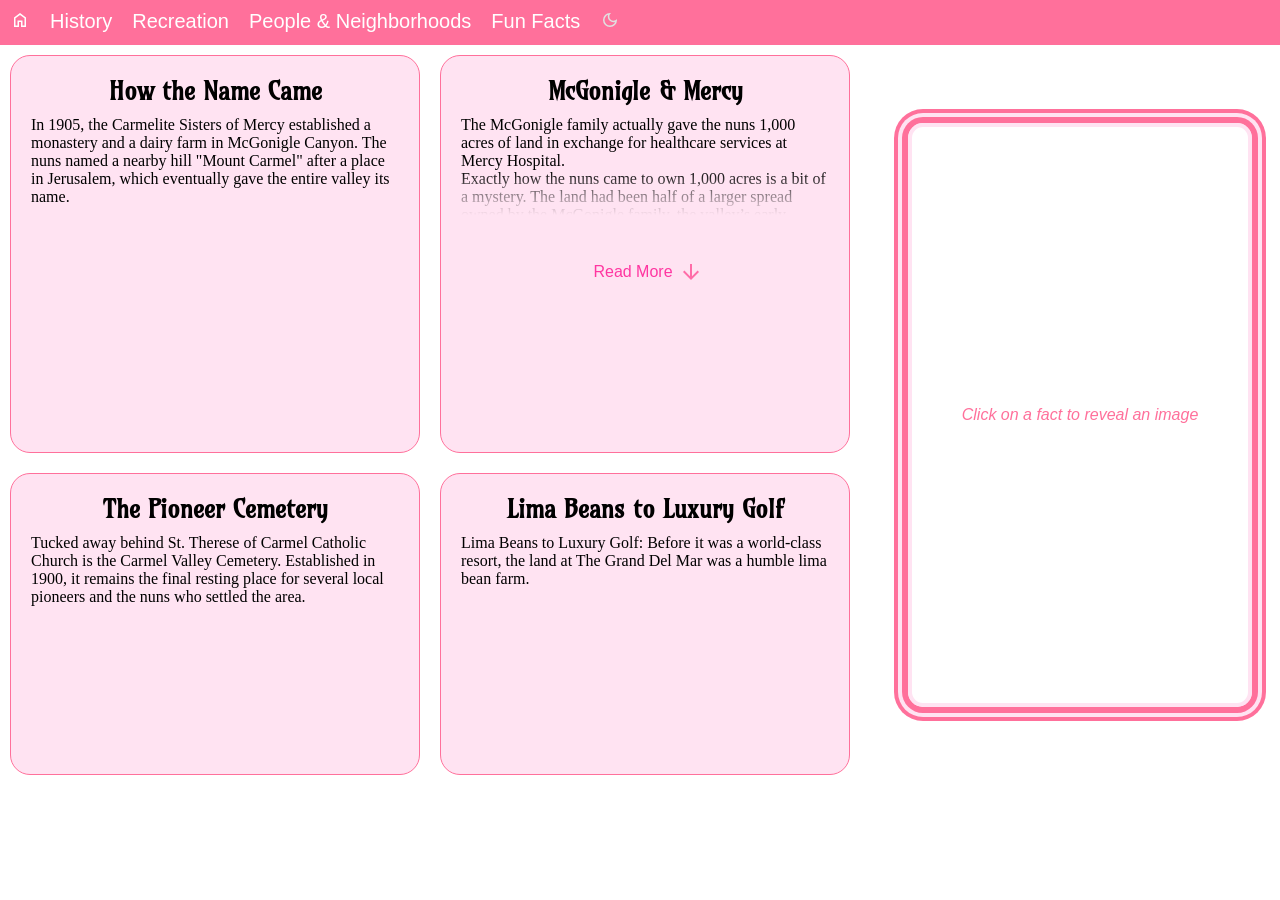
<file: facts.html>
<!DOCTYPE html>
<html lang="en">

<head>
    <meta charset="UTF-8">
    <meta name="viewport" content="width=device-width, initial-scale=1.0">
    <title>All About Carmel Valley</title>
    <link rel="icon" type="image/x-icon" href="images/retrowave-illustration-palm-trees.avif">
    <link rel="stylesheet" href="styles.css">
</head>
<style>
    @import url('https://fonts.googleapis.com/css2?family=Amarante&family=Google+Sans:ital,opsz,wght@0,17..18,400..700;1,17..18,400..700&display=swap');

    #facts-layout {
        display: grid;
        grid-template-columns: 2fr 1fr;
        gap: 20px;
        margin: 10px;
        width: 100%;
    }


    #facts {
        display: grid;
        grid-template-columns: repeat(2, 1fr);
        gap: 20px;

        width: 100%;
    }

    #fact-image-panel {
        position: sticky;
        top: 20px;

        display: flex;
        justify-content: center;
        align-items: center;

        height: 80vh;
    }

    #fact-image {
        border: 4px solid rgb(255, 227, 242);

        box-shadow:
            0 0 0 6px rgb(255, 112, 155),
            0 0 0 10px rgb(255, 227, 242),
            0 0 0 14px rgb(255, 112, 155);
        width: 80%;
        height: 80%;
        object-fit: cover;

        border-radius: 15px;

        display: block;
        margin: auto;
    }

    .fact {
        background-color: rgb(255, 227, 242);
        color: black;
        box-sizing: border-box;
        font-family: "Google Sans";
        padding: 20px;
        width: 100%;
        margin: 0;
        border-radius: 20px;
        border: 1px solid rgb(255, 112, 155);
        cursor: pointer;
        transition: transform 0.2s;
    }

    .fact-dark {
        background-color: rgb(97, 11, 36);
        color: white;
        box-sizing: border-box;
        font-family: "Google Sans";
        padding: 20px;
        width: 100%;
        margin: 0;
        border-radius: 20px;
        border: 1px solid rgb(255, 112, 155);
        cursor: pointer;
        transition: transform 0.2s;
    }

    .fact:hover {
        transform: scale(1.03);
    }

    .facts-content {
        width: 100%;
        height: 100vh;
    }

    .facts-content-dark {
        width: 100%;
        height: 100vh;
        background-color: rgb(9, 1, 3);
    }

    .read-more.showing {
        -webkit-mask-image: none;
        mask-image: none;
    }

    .read-more {
        -webkit-mask-image: linear-gradient(to bottom, rgba(0, 0, 0, 1) 30%, rgba(0, 0, 0, 0) 70%);
        mask-image: linear-gradient(to bottom, rgba(0, 0, 0, 1) 0%, rgba(0, 0, 0, 0) 50%);
    }

    .hidden.showing {
        display: none;
    }

    .fact button {
        color: rgb(255, 54, 161);
        font-size: 16px;
        font-family: 'Lucida Sans', 'Lucida Sans Regular', 'Lucida Grande', 'Lucida Sans Unicode', Geneva, Verdana, sans-serif;
        background-color: rgba(0, 0, 0, 0);
        border: none;
    }

    .fact-dark button {
        color: rgb(255, 54, 161);
        font-size: 16px;
        font-family: 'Lucida Sans', 'Lucida Sans Regular', 'Lucida Grande', 'Lucida Sans Unicode', Geneva, Verdana, sans-serif;
        background-color: rgba(0, 0, 0, 0);
        border: none;
    }

    .fact button:hover {
        cursor: pointer;
    }

    .fact-dark button:hover {
        cursor: pointer;
    }

    .pink-arrow {
        filter: invert(56%) sepia(91%) saturate(1352%) hue-rotate(301deg) brightness(105%) contrast(101%);
    }

    .button-arrow {
        display: flex;
        align-items: center;
        justify-content: center;
    }

    .fact-header {
        padding: 0;
        margin: 0;
        margin-bottom: 10px;
    }

    #image-placeholder {
        border: 4px solid rgb(255, 227, 242);

        box-shadow:
            0 0 0 6px rgb(255, 112, 155),
            0 0 0 10px rgb(255, 227, 242),
            0 0 0 14px rgb(255, 112, 155);
        width: 80%;
        height: 80%;

        border-radius: 15px;
        font-family: 'Lucida Sans', 'Lucida Sans Regular', 'Lucida Grande', 'Lucida Sans Unicode', Geneva, Verdana, sans-serif;
        color: rgb(255, 112, 155);
        font-style: italic;
        display: flex;
        align-items: center;
        justify-content: center;
        margin: auto;
    }

    #nav-bar {
        background-color: rgb(255, 112, 155);
    }
</style>

<body class="facts-content">
    <div id="nav-bar">
        <ul>
            <li><a href="home.html"><img alt="Home button"
                        src="images/home_20dp_FFFFFF_FILL0_wght400_GRAD0_opsz20.svg"></a></li>
            <li><a href="history.html">History</a></li>
            <li><a href="recreation.html">Recreation</a></li>
            <li><a href="people.html">People & Neighborhoods</a></li>
            <li><a href="facts.html">Fun Facts</a></li>
            <li><a id="dark"><img alt="Dark mode" id="dark-image" src="images/dark_mode.svg"></a></li>
        </ul>
    </div>
    <div id="facts-layout">
        <div id="facts">
            <div class="fact" data-image="images/farmhouse.webp">
                <center>
                    <h2 class="fact-header">How the Name Came</h2>
                </center>
                In 1905, the Carmelite Sisters of Mercy established a monastery and a dairy farm in McGonigle
                Canyon.
                The
                nuns named a nearby hill "Mount Carmel" after a place in Jerusalem, which eventually gave the entire
                valley
                its name.
            </div>

            <div class="fact" data-image="images/mcgonigle.jpeg">
                <center>
                    <h2 class="fact-header">McGonigle & Mercy</h2>
                </center>
                The McGonigle family actually gave the nuns 1,000 acres of land in exchange for healthcare services
                at
                Mercy
                Hospital.
                <div class="read-more">
                    Exactly how the nuns came to own 1,000 acres is a bit of a mystery. The land had been half of a
                    larger
                    spread owned by the McGonigle family, the valley’s early settlers who had emigrated from Ireland
                    in
                    the
                    early 1870s.

                    <div class="hidden showing">
                        According to one account, the McGonigles couldn’t pay their mortgage and gave the land to
                        the
                        Sisters after the nuns paid down the debt. Another account was that the nuns got a deal
                        after
                        nursing the family through illness.

                        Over the years, the nuns grew vegetables, raised hogs and cows, and made daily deliveries of
                        milk to
                        Mercy Hospital.
                        <br><br>
                    </div>
                </div>
                <div class="button-arrow">
                    <button class="expand">Read More</button><img class="pink-arrow" src="images/downarrow.svg"
                        alt="Down Arrow - Expand Content">
                </div>
            </div>
            <div class="fact" data-image="images/Carmel-Valley-Cemetery-3.jpg">
                <center>
                    <h2 class="fact-header">The Pioneer Cemetery</h2>
                </center>
                Tucked away behind St. Therese of Carmel Catholic Church is the Carmel Valley Cemetery. Established
                in
                1900,
                it remains the final resting place for several local pioneers and the nuns who settled the area.
            </div>
            <div class="fact" data-image="images/golf_course.jpeg">
                <center>
                    <h2 class="fact-header">Lima Beans to Luxury Golf</h2>
                </center>
                Lima Beans to Luxury Golf: Before it was a world-class resort, the land at The Grand Del Mar was a
                humble
                lima bean farm.
            </div>
        </div>
        <div id="fact-image-panel">
            <div id="image-placeholder">
                Click on a fact to reveal an image
            </div>
        </div>
    </div>


</body>
<script src="readMore.js"></script>
<script src="darkMode.js"></script>


</html>
</file>
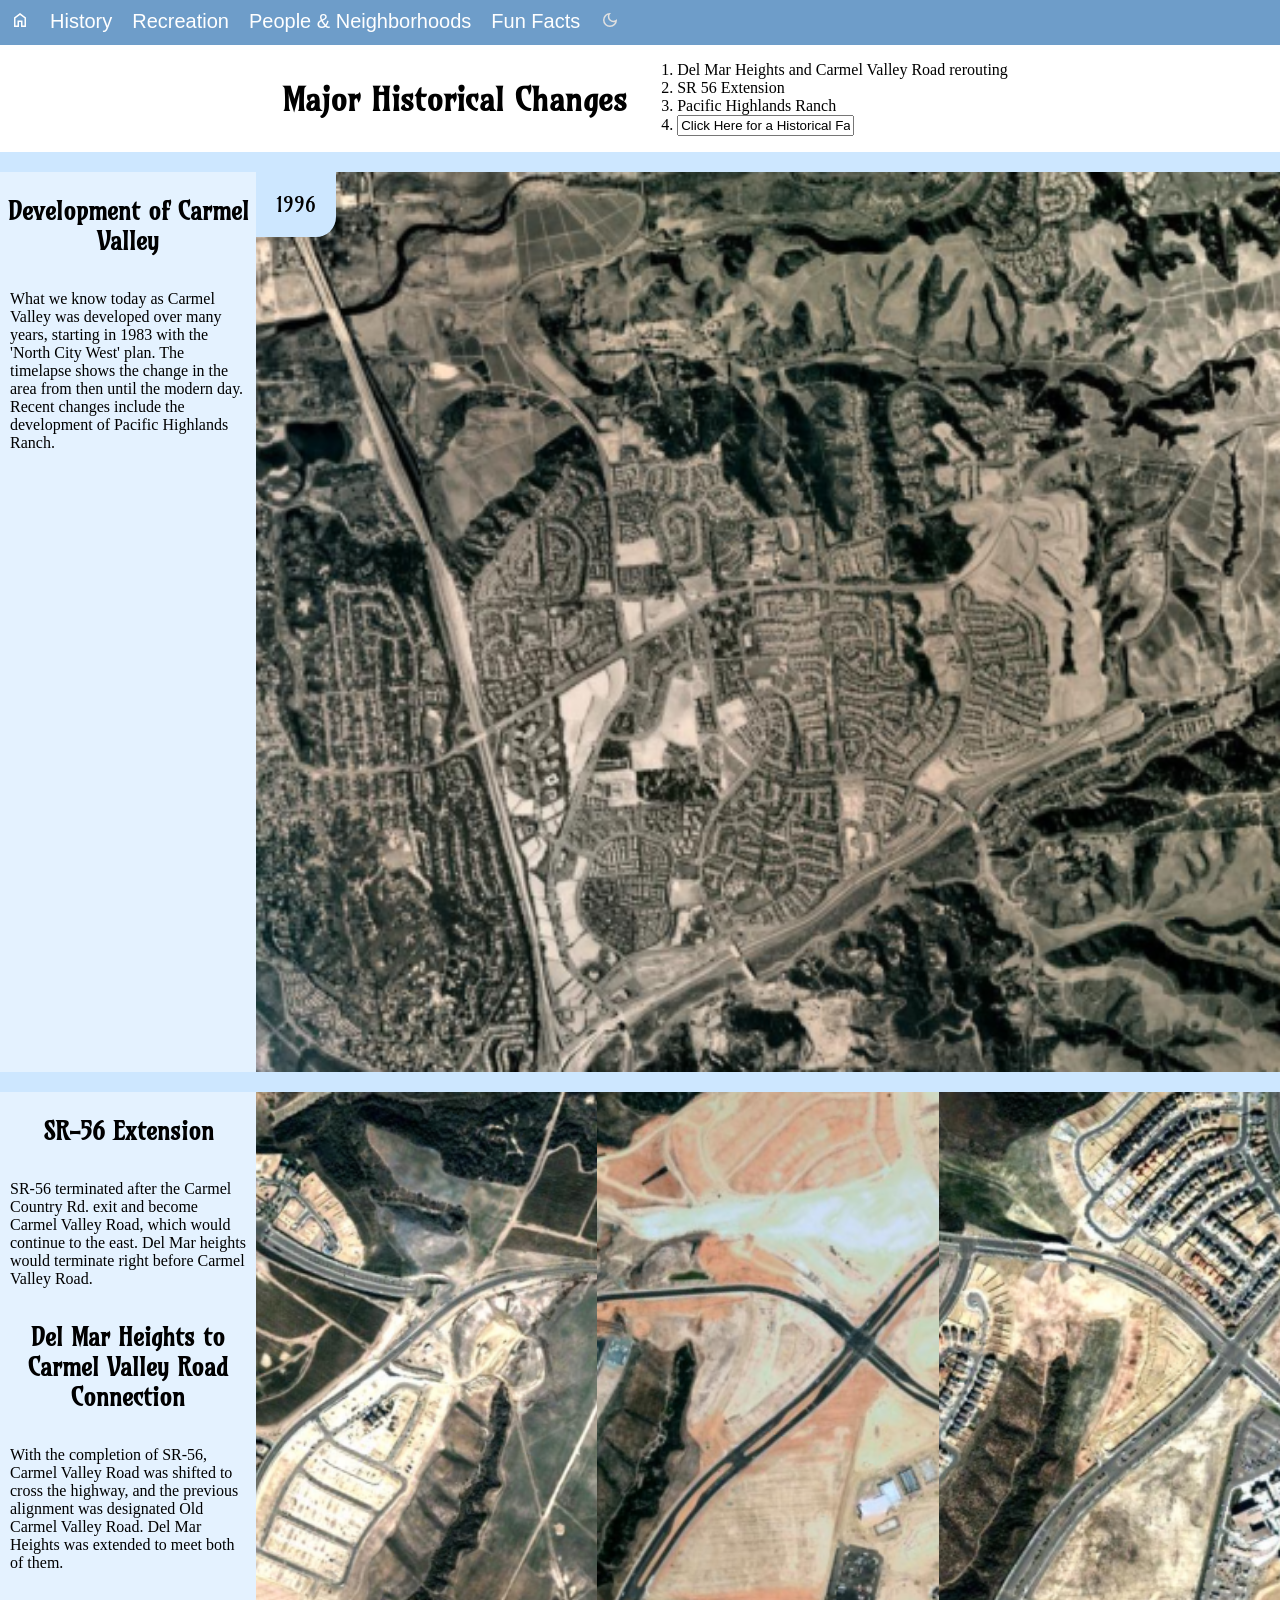
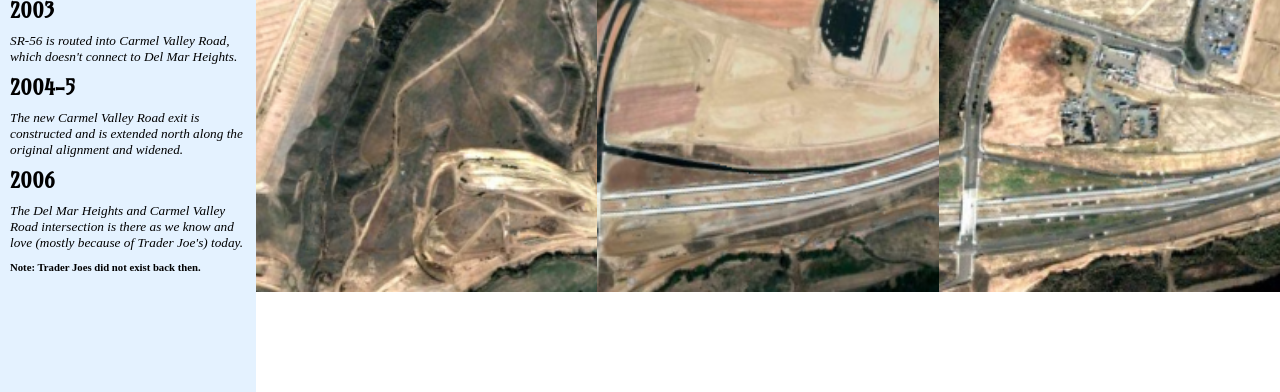
<file: history.html>
<!DOCTYPE html>
<html lang="en">

<head>
    <meta charset="UTF-8">
    <meta name="viewport" content="width=device-width, initial-scale=1.0">
    <title>All About Carmel Valley</title>
    <link rel="icon" type="image/x-icon" href="images/retrowave-illustration-palm-trees.avif">
    <link rel="stylesheet" href="styles.css">

</head>
<style>
    body {
        padding: 0px;
        margin: 0px;
    }

    .wide {
        width: 80.5vw;
    }

    h2,
    h1,
    p {
        padding: 10px;
    }

    .side-by-side {
        display: flex;
    }

    .content {
        background-color: rgb(228, 242, 255);
        width: 20vw;
    }

    .content-dark {
        background-color: rgb(12, 38, 61);
        color: white;
        width: 20vw;
    }

    .third {
        width: calc(33.33%);
        height: 800px;
    }

    .wide {
        display: flex;
        width: 80vw;
        justify-content: space-between;
    }

    .wide-pic {
        width: 79.5vw;
    }


    .whitespace {
        height: 20px;
        background-color: rgb(205, 231, 255);
    }

    .whitespace-dark {
        height: 20px;
        background-color: rgb(4, 23, 39);
    }

    .timelapse {
        width: 80vw;
    }

    .timelapse-image {
        width: 100%;
        height: 100%;
        object-fit: cover;
    }

    .timelapse-text {
        position: absolute;
        font-family: "Amarante";
        background-color: rgb(205, 231, 255);
        padding: 20px;
        font-size: 20px;
        border-radius: 0 0 20px 0;
    }

    .timelapse-text-dark {
        position: absolute;
        font-family: "Amarante";
        background-color: rgb(4, 23, 39);
        color: white;
        padding: 20px;
        font-size: 20px;
        border-radius: 0 0 20px 0;
    }

    #nav-bar {
        background-color: rgb(110, 157, 201);
    }

    .header-dark {
        background-color: rgb(40, 83, 122);
    }

    .header-dark h1 {
        text-shadow: 2px 0 rgb(4, 23, 39), -2px 0 rgb(4, 23, 39), 0 2px rgb(4, 23, 39), 0 -2px rgb(4, 23, 39),
            1px 1px rgb(4, 23, 39), -1px -1px rgb(4, 23, 39), 1px -1px rgb(4, 23, 39), -1px 1px rgb(4, 23, 39);
    }

    h4,
    h5,
    h6 {
        margin: 10px;
    }

    h5 {
        font-style: italic;
        font-weight: 100;
    }
</style>

<body>
    <div id="nav-bar">
        <ul>
            <li><a href="home.html"><img alt="Home button"
                        src="images/home_20dp_FFFFFF_FILL0_wght400_GRAD0_opsz20.svg"></a></li>
            <li><a href="history.html">History</a></li>
            <li><a href="recreation.html">Recreation</a></li>
            <li><a href="people.html">People & Neighborhoods</a></li>
            <li><a href="facts.html">Fun Facts</a></li>
            <li><a id="dark"><img alt="Dark mode" id="dark-image" src="images/dark_mode.svg"></a></li>
        </ul>
    </div>
    <div class="header">
        <h1>Major Historical Changes</h1>
        <div>

            <ol>
                <li>Del Mar Heights and Carmel Valley Road rerouting</li>
                <li>SR 56 Extension</li>
                <li>Pacific Highlands Ranch</li>
                <li><input value="Click Here for a Historical Fact"
                        onclick="alert('Carmel Valley is named after , also known as the Carmelite Sisters of Mercy, who established a monastery and dairy farm in the area in 1905')">
                </li>
            </ol>
        </div>
    </div>
    <div class="whitespace"></div>
    <div class="side-by-side">
        <div class="content">
            <center>
                <h3>Development of Carmel Valley</h3>
            </center>
            <p>What we know today as Carmel Valley was developed over many years, starting in 1983 with the 'North City
                West' plan. The timelapse shows the change in the area from then until the modern day. Recent changes
                include the development of Pacific Highlands Ranch. </p>
        </div>
        <div class="timelapse">
            <div class="timelapse-text"></div>
            <img class="timelapse-image" alt="aerial of carmel valley">
        </div>
    </div>
    <div class="whitespace"></div>
    <div class="side-by-side">
        <div class="content">
            <center>
                <h3>SR-56 Extension</h3>
            </center>
            <p>SR-56 terminated after the Carmel Country Rd. exit and become Carmel Valley Road, which would continue to
                the east. Del Mar heights would terminate right before Carmel Valley Road.</p>
            <center>
                <h3>Del Mar Heights to Carmel Valley Road Connection</h3>
            </center>
            <p>With the completion of SR-56, Carmel Valley Road was shifted to cross the highway, and the previous
                alignment was designated Old Carmel Valley Road. Del Mar Heights was extended to meet both of them.</p>
            <h4>2003</h4>
            <h5>SR-56 is routed into Carmel Valley Road, which doesn't connect to Del Mar Heights. </h5>
            <h4>2004-5</h4>
            <h5>The new Carmel Valley Road exit is constructed and is extended north along the original alignment and
                widened. </h5>
            <h4>2006</h4>
            <h5>The Del Mar Heights and Carmel Valley Road intersection is there as we know and love (mostly because of
                Trader Joe's) today.</h5>
            <h6>Note: Trader Joes did not exist back then.</h6>
        </div>
        <div class="wide">
            <img src="images/dmh_phase_1.PNG" class="third" alt="Del Mar Heights Phase 1">
            <img src="images/dmh_phase_2.PNG" class="third" alt="Del Mar Heights Phase 2">
            <img src="images/dmh_phase_3.PNG" class="third" alt="Del Mar Heights Phase 3">
        </div>
    </div>
    <script src="timelapse.js"></script>
    <script src="header.js"></script>
    <script src="darkMode.js"></script>
</body>

</html>
</file>
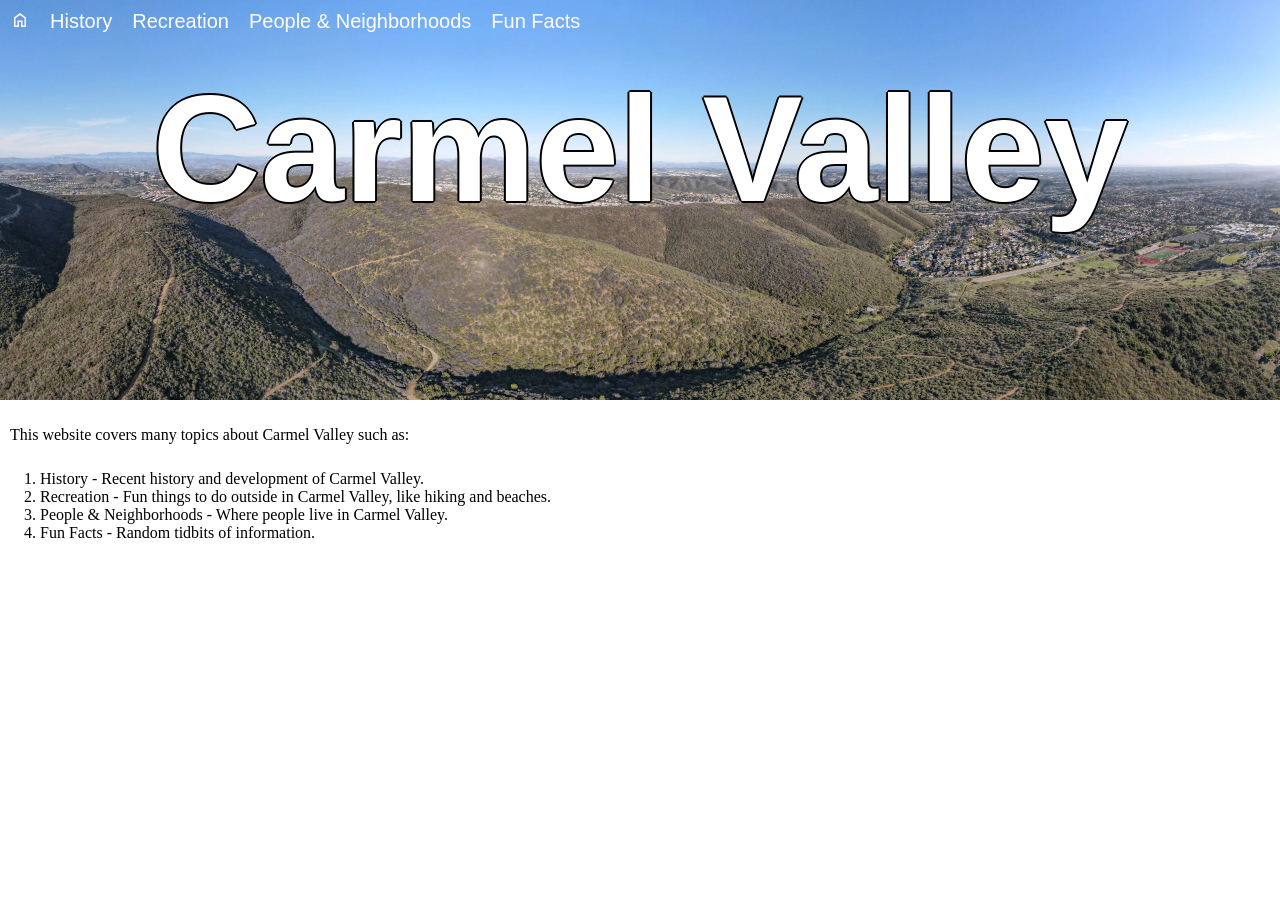
<file: home.html>
<!DOCTYPE html>
<html lang="en">

<head>
  <meta charset="UTF-8">
  <meta name="viewport" content="width=device-width, initial-scale=1.0">
  <title>All About Carmel Valley</title>
  <link rel="icon" type="image/x-icon" href="images/retrowave-illustration-palm-trees.avif">
  <link rel="stylesheet" href="styles.css">
</head>
<style>
  body {
    /* Ensure no default margin or padding on the body */
    margin: 0;
    padding: 0;
    /* Ensure the body covers the entire viewport height */
    width: 100vw;
    /* Use 100vw, but be mindful of scrollbars */
    overflow-x: hidden;
    /* Hide scrollbars if unwanted */
  }

  #header h1 {
    font-family: 'Brush Script MT', 'Franklin Gothic Medium', 'Arial Narrow', Arial, sans-serif;
    color: white;
    margin-top: 0vw;
    font-size: 150px;
    position: absolute;
    text-shadow: 2px 0 black, -2px 0 black, 0 2px black, 0 -2px black,
      1px 1px black, -1px -1px black, 1px -1px black, -1px 1px black;
  }

  #nav-bar {
    position: fixed;
  }

  #header {
    position: relative;
    height: 400px;
    justify-content: center;
    align-items: center;
    display: flex;
  }
</style>

<body>
  <div id="nav-bar">
    <ul>
      <li><a href="home.html"><img alt="Home button" src="images/home_20dp_FFFFFF_FILL0_wght400_GRAD0_opsz20.svg"></a>
      </li>
      <li><a href="history.html">History</a></li>
      <li><a href="recreation.html">Recreation</a></li>
      <li><a href="people.html">People & Neighborhoods</a></li>
      <li><a href="facts.html">Fun Facts</a></li>
    </ul>
  </div>
  <div id="header">
    <img src="images/aerial_header.webp" alt="Aerial image of Carmel Valley, San Diego"
      style="width: 100vw; height: 400px; position: absolute; object-fit: cover;">
    <h1>Carmel Valley</h1>
  </div>
  <p>This website covers many topics about Carmel Valley such as: </p>
  <ol>
    <li>History - Recent history and development of Carmel Valley.</li>
    <li>Recreation - Fun things to do outside in Carmel Valley, like hiking and beaches.</li>
    <li>People & Neighborhoods - Where people live in Carmel Valley.</li>
    <li>Fun Facts - Random tidbits of information.</li>
  </ol>



</body>

</html>
</file>
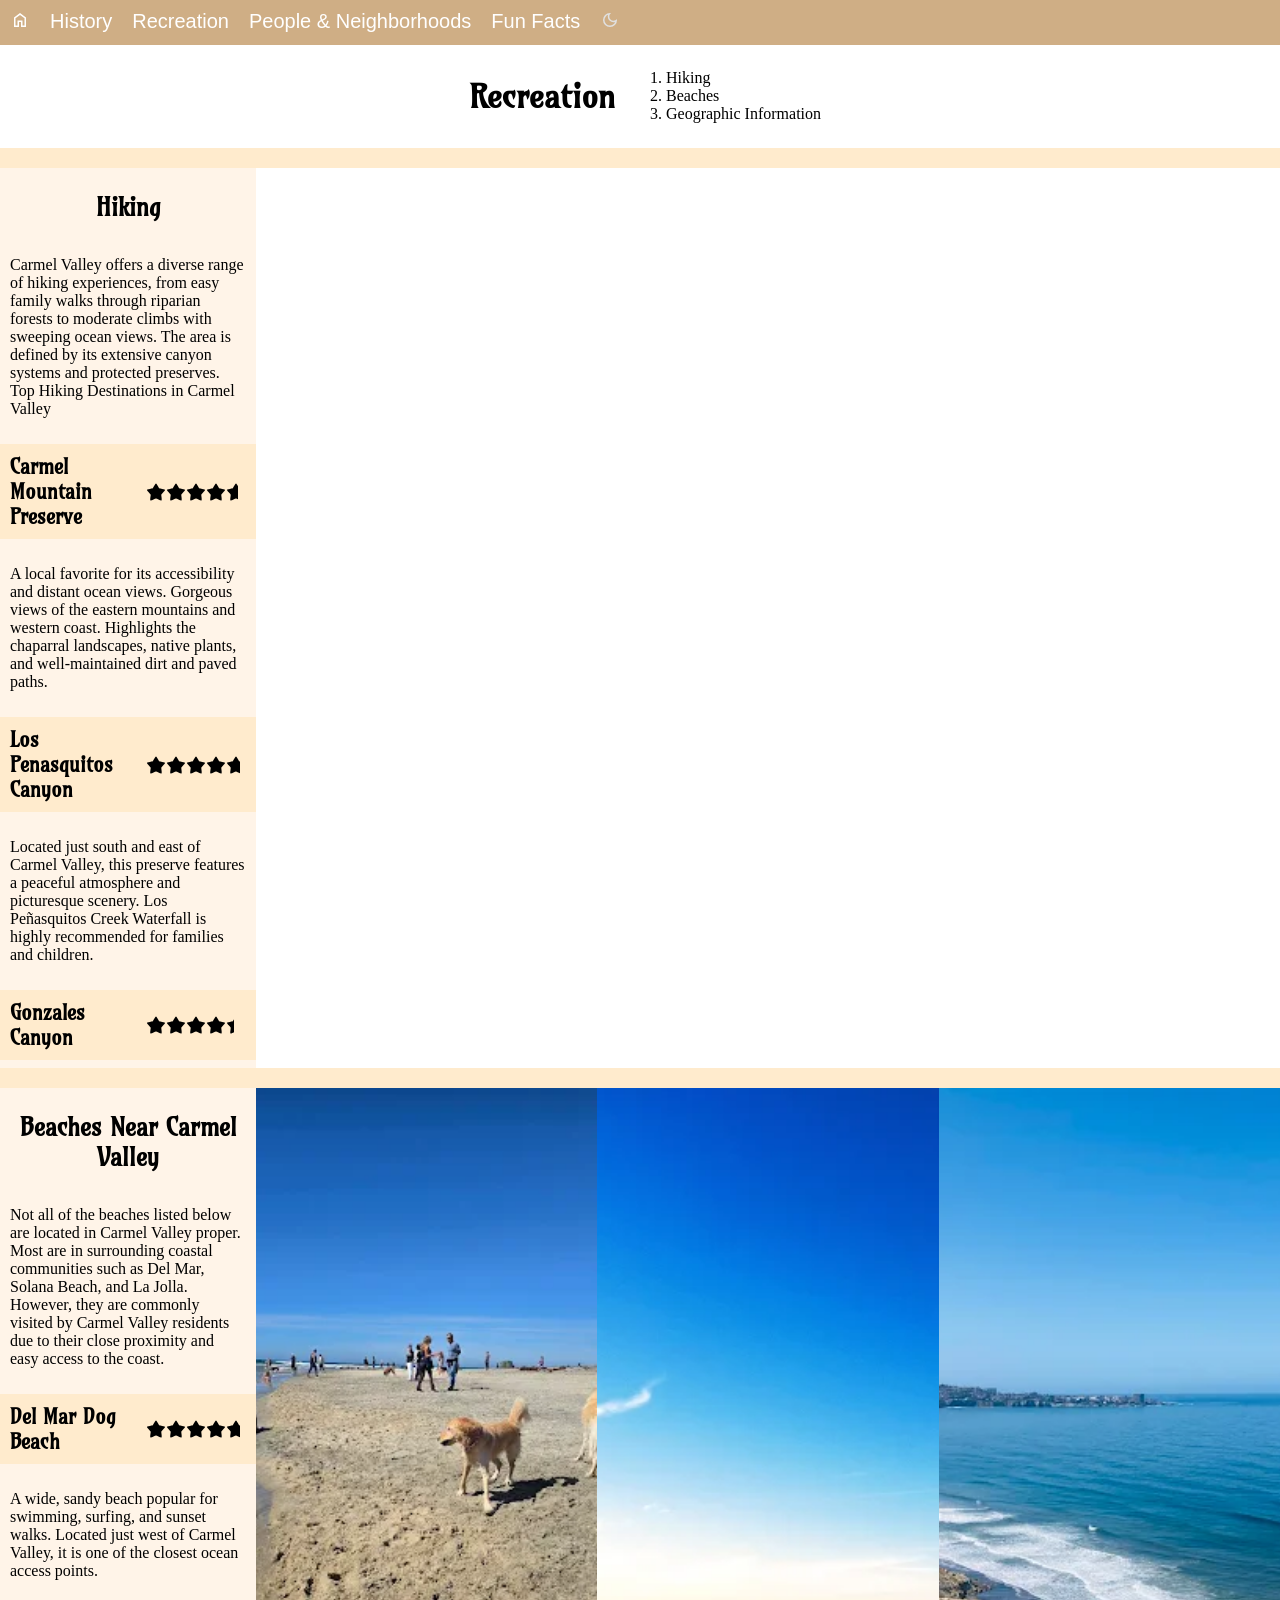
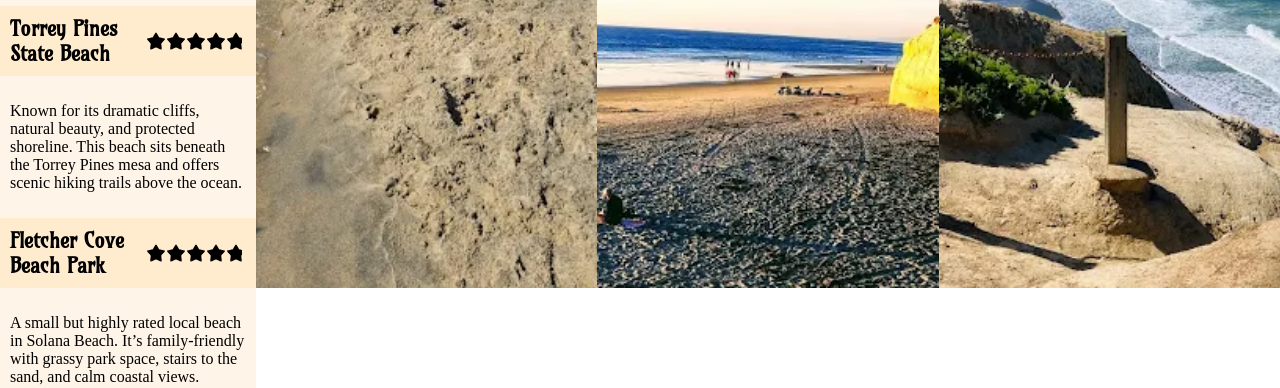
<file: recreation.html>
<!DOCTYPE html>
<html lang="en">

<head>
  <meta charset="UTF-8">
  <meta name="viewport" content="width=device-width, initial-scale=1.0">
  <title>All About Carmel Valley</title>
  <link rel="icon" type="image/x-icon" href="images/retrowave-illustration-palm-trees.avif">
  <link rel="stylesheet" href="styles.css">
  <script type="module" src="https://js.arcgis.com/5.0/"></script>
  <link rel="stylesheet" href="https://js.arcgis.com/4.29/esri/themes/light/main.css">

  <script type="module">
    const [Map, FeatureLayer, SceneView, ElevationLayer, LabelClass, Basemap, TileLayer] =
      await $arcgis.import([
        "@arcgis/core/Map.js",
        "@arcgis/core/layers/FeatureLayer.js",
        "@arcgis/core/views/SceneView.js",
        "@arcgis/core/layers/ElevationLayer.js",
        "@arcgis/core/layers/support/LabelClass.js",
        "@arcgis/core/Basemap.js",
        "@arcgis/core/layers/TileLayer.js",
      ]);


    const map = new Map({
      ground: {
        layers: [
          new ElevationLayer({
            url: "https://elevation3d.arcgis.com/arcgis/rest/services/WorldElevation3D/Terrain3D/ImageServer",
          }),
        ],
      },
      basemap: "hybrid",
      ground: "world-elevation"
    });


    const view = new SceneView({
      container: "viewDiv",
      map: map,
      camera: {
        position: [-117.21660634870682, 32.94605933493627, 1574.65501],
        heading: 0.51,
        tilt: 45,
      },
    });


    const trails = new FeatureLayer({
      url: "https://services1.arcgis.com/SIYkiqjmENweC50g/arcgis/rest/services/DPR_TRAIL/FeatureServer",
      elevationInfo: {
        mode: "relative-to-ground",
        offset: 3,
      },

      renderer: {
        type: "simple",
        symbol: {
          type: "line-3d",
          symbolLayers: [
            {
              type: "line",
              material: { color: "#FF5500" },
              size: "2px",
            },
          ],
        },
      },
    });

    const trailHeads = new FeatureLayer({
      url: "https://services.arcgis.com/LBbVDC0hKPAnLRpO/arcgis/rest/services/Trailheads/FeatureServer#:~:text=Service%20Description:,Operations:%20Query%20ConvertFormat%20Get%20Estimates",
      elevationInfo: {
        mode: "relative-to-ground",
      },
      renderer: {
        type: "simple",
        symbol: {
          type: "point-3d",
          symbolLayers: [
            {
              type: "icon",
              resource: { primitive: "circle" },
              material: { color: "#FF5500" },
              outline: { color: "#FFFFFF", size: 1 },
              size: "10px",
            },
          ],
          verticalOffset: {
            screenLength: 20,
            maxWorldLength: 200,
            minWorldLength: 20,
          },
          callout: {
            type: "line",
            size: 1,
            color: "#FFFFFF",
          },
        },
      },
      labelingInfo: [
        new LabelClass({
          labelExpressionInfo: { expression: "$feature.TRL_NAME" },
          symbol: {
            type: "label-3d",
            symbolLayers: [
              {
                type: "text",
                material: {
                  color: "#FFFFFF",
                },
                halo: {
                  size: 1,
                  color: [0, 0, 0, 0.5],
                },
                font: {
                  size: 11,
                  family: "sans-serif",
                },
              },
            ],
          },
        }),
      ],
    });

    map.addMany([trails, trailHeads]);
  </script>
</head>
<style>
  @import url('https://fonts.googleapis.com/css2?family=Amarante&family=Google+Sans:ital,opsz,wght@0,17..18,400..700;1,17..18,400..700&display=swap');

  body {
    padding: 0px;
    font-family: 'Google Sans', Times, serif;
    margin: 0px;
  }

  #viewDiv {
    width: 80vw;
    float: right;
    box-sizing: border-box;
  }

  .dark .esri-widget--button {
    background-color: #2b2b2b !important;
    color: #646464 !important;
    border: 1px solid #444 !important;
  }

  .dark .esri-widget--button:hover {
    background-color: #3b3021 !important;
    color: #383838 !important;
  }

  .stars img {
    width: 20px;
    height: 20px;
    margin: 0px;
    margin-top: 5px;
  }

  .stars {
    margin: 10px;
    display: flex;
    flex-wrap: nowrap;
  }

  .stars-dark {
    margin: 10px;
    display: flex;
    flex-wrap: nowrap;
  }

  .whitespace {
    height: 20px;
    background-color: blanchedalmond;
  }

  .whitespace-dark {
    height: 20px;
    background-color: rgb(53, 45, 35);
  }

  .content {
    width: 20vw;
    background-color: rgb(255, 244, 232);

  }

  .content-dark {
    width: 20vw;
    background-color: rgb(26, 22, 17);
    color: white;
  }

  .hiking-header {
    display: flex;
    align-items: center;
    background-color: blanchedalmond;
    justify-content: space-between;
  }

  .hiking-header-dark {
    background-color: rgb(53, 45, 35);
    color: white;
    display: flex;
    align-items: center;
    justify-content: space-between;
  }

  .stars p {
    display: inline;
    margin: 0px;
    position: relative;
  }

  .stars-dark p {
    display: inline;
    margin: 0px;
    position: relative;
  }

  .stars-dark img {
    filter: invert(100%);
    width: 20px;
    height: 20px;
    margin: 0px;
    margin-top: 5px;
  }

  .star_container {
    position: relative;
    display: inline-block;
  }


  .map-dark {
    background-color: rgb(95, 79, 60);
    color: white;
  }

  #nav-bar {
    background-color: rgb(207, 174, 133);
  }

  .header-dark h1 {
    text-shadow: 2px 0 rgb(26, 22, 17), -2px 0 rgb(26, 22, 17), 0 2px rgb(26, 22, 17), 0 -2px rgb(26, 22, 17),
      1px 1px rgb(26, 22, 17), -1px -1px rgb(26, 22, 17), 1px -1px rgb(4, 23, 39), -1px 1px rgb(26, 22, 17);
  }
</style>

<body>
  <div id="nav-bar">
    <ul>
      <li><a href="home.html"><img alt="Home button" src="images/home_20dp_FFFFFF_FILL0_wght400_GRAD0_opsz20.svg"></a>
      </li>
      <li><a href="history.html">History</a></li>
      <li><a href="recreation.html">Recreation</a></li>
      <li><a href="people.html">People & Neighborhoods</a></li>
      <li><a href="facts.html">Fun Facts</a></li>
      <li><a id="dark"><img alt="Dark mode" id="dark-image" src="images/dark_mode.svg"></a></li>
    </ul>
  </div>
  <div class="header">
    <h1>Recreation</h1>
    <div>

      <ol>
        <li>Hiking</li>
        <li>Beaches</li>
        <li>Geographic Information</li>
      </ol>
    </div>
  </div>
  <div class="whitespace"></div>
  <div class="side-by-side">
    <div class="content">
      <center>
        <h3>Hiking</h3>
      </center>
      <p>Carmel Valley offers a diverse range of hiking experiences, from easy family walks through riparian forests to
        moderate climbs with sweeping ocean views. The area is defined by its extensive canyon systems and protected
        preserves.
        Top Hiking Destinations in Carmel Valley</p>
      <div class="hiking-header">
        <h4>Carmel Mountain Preserve</h4>
        <div class="stars" id="carmel_mountain"></div>
      </div>
      <p>A local favorite for its accessibility and distant ocean views. Gorgeous views of the eastern mountains and
        western coast. Highlights the chaparral landscapes, native plants, and well-maintained dirt and paved paths.</p>
      <div class="hiking-header">
        <h4>Los Penasquitos Canyon</h4>
        <div class="stars" id="los_penasquitos"></div>
      </div>
      <p>Located just south and east of Carmel Valley, this preserve features a peaceful atmosphere and picturesque
        scenery.
        Los Peñasquitos Creek Waterfall is highly recommended for families and children.</p>
      <div class="hiking-header">
        <h4>Gonzales Canyon</h4>

        <div class="stars" id="gonzales_canyon"></div>

      </div>
      <p> Home to various trails including the Carmel Valley Canyon Trail and passes through scenic canyon terrain.
        Described as feeling like the wilderness despite being in suburban San Diego.
        Black Mountain Open Space Park is ocated nearby, offering more challenging terrain and panoramic vistas.</p>

    </div>
    <div class="map">
      <div id="viewDiv"></div>
    </div>
  </div>
  <div class="whitespace"></div>
  <div class="side-by-side">
  <div class="content">
    <center>
      <h3>Beaches Near Carmel Valley</h3>
    </center>

    <p>
      Not all of the beaches listed below are located in Carmel Valley proper. Most are in surrounding coastal communities
      such as Del Mar, Solana Beach, and La Jolla. However, they are commonly visited by Carmel Valley residents due to
      their close proximity and easy access to the coast.
    </p>

    <div class="hiking-header">
      <h4>Del Mar Dog Beach</h4>
      <div class="stars" id="del_mar_beach"></div>
    </div>
    <p>
      A wide, sandy beach popular for swimming, surfing, and sunset walks.
      Located just west of Carmel Valley, it is one of the closest ocean access points.
    </p>

    <div class="hiking-header">
      <h4>Torrey Pines State Beach</h4>
      <div class="stars" id="torrey_pines_beach"></div>
    </div>
    <p>
      Known for its dramatic cliffs, natural beauty, and protected shoreline.
      This beach sits beneath the Torrey Pines mesa and offers scenic hiking trails above the ocean.
    </p>

    <div class="hiking-header">
      <h4>Fletcher Cove Beach Park</h4>
      <div class="stars" id="fletcher_cove"></div>
    </div>
    <p>
      A small but highly rated local beach in Solana Beach.
      It’s family-friendly with grassy park space, stairs to the sand, and calm coastal views.
    </p>

  </div>

    <div class="wide">
      <img src="images/del_mar_dog.webp" class="third" alt="Del Mar Dog Beach">
      <img src="images/fletcher_cove.webp" class="third" alt="Fletcher Cove">
      <img src="images/torrey_pines_state_beach.webp" class="third" alt="Torrey Pines State Beach">

    </div>
  </div>
  <script src="rating.js"></script>
  <script src="header.js"></script>
  <script src="darkMode.js"></script>
</body>

</html>
</file>
<file: styles.css>
/* Add Global styles here */



@import url('https://fonts.googleapis.com/css2?family=Amarante&family=Google+Sans:ital,opsz,wght@0,17..18,400..700;1,17..18,400..700&display=swap');

body {
  padding: 0px;
  font-family: 'Google Sans', Times, serif;
  margin: 0px;
}


h2, h1, p {
  padding: 10px;
}

h1, h2, h3, h4 {
  font-family: "Amarante";
}

h3 {
  font-size: 24px;
}

h4 {
  font-size: 20px;
}

h4, h5 {
  margin: 10px;
}
  
h5 {
  font-style: italic;
  font-weight: 100;
}

.content img {
  width: 80%;
  margin-left: 10%;
}

.third {
  width: calc(33.33%);
  height: 800px;
  object-fit: cover;
}

.wide {
  width: 80vw;
  display: flex;
  justify-content: space-between;
}

.wide-pic {
  width: 79.5vw;
  object-fit: cover;
}

.header {
  display: flex;
  justify-content: center; /* Centers horizontally */
  align-items: center;
}

.header-dark {
  display: flex;
  justify-content: center; /* Centers horizontally */
  align-items: center;
  background-color: rgb(95, 79, 60);
  color: white;
}

#nav-bar {
    width: 100%;
    height: 45px;
    position: sticky;
    top: 0;
    z-index: 100;
    background-color: rgba(0, 0, 0, 0);
}

#nav-bar ul {
    list-style: none;
    margin: 0;
    padding: 0;
}

#nav-bar li {
    float: left;
    font-family: 'Arial Narrow', Arial, sans-serif;
    font-size: 20px;
    padding: 10px;
}

#nav-bar a {
    text-decoration: none;
    color: white;
}

#nav-bar li:hover {
    filter: invert(30%);
}

#dark {
    filter: invert(100%);
    border: none;
}

#nav-bar::after {
    content: "";
    display: block;
    clear: both;
}

#dark {
  filter: invert(100%);
  border: none;
}

.side-by-side {
  display: flex;       
  width: 100%;       
  height: 100vh;     
  overflow: hidden;   
}


.content {
  flex: 0 0 20%;    
  background-color: rgb(255, 244, 232);
  overflow-y: auto;   
}


body #viewDiv {
  flex: 0 0 80%;     
  height: 100%;
  margin: 0;
  padding: 0;
}
</file>
